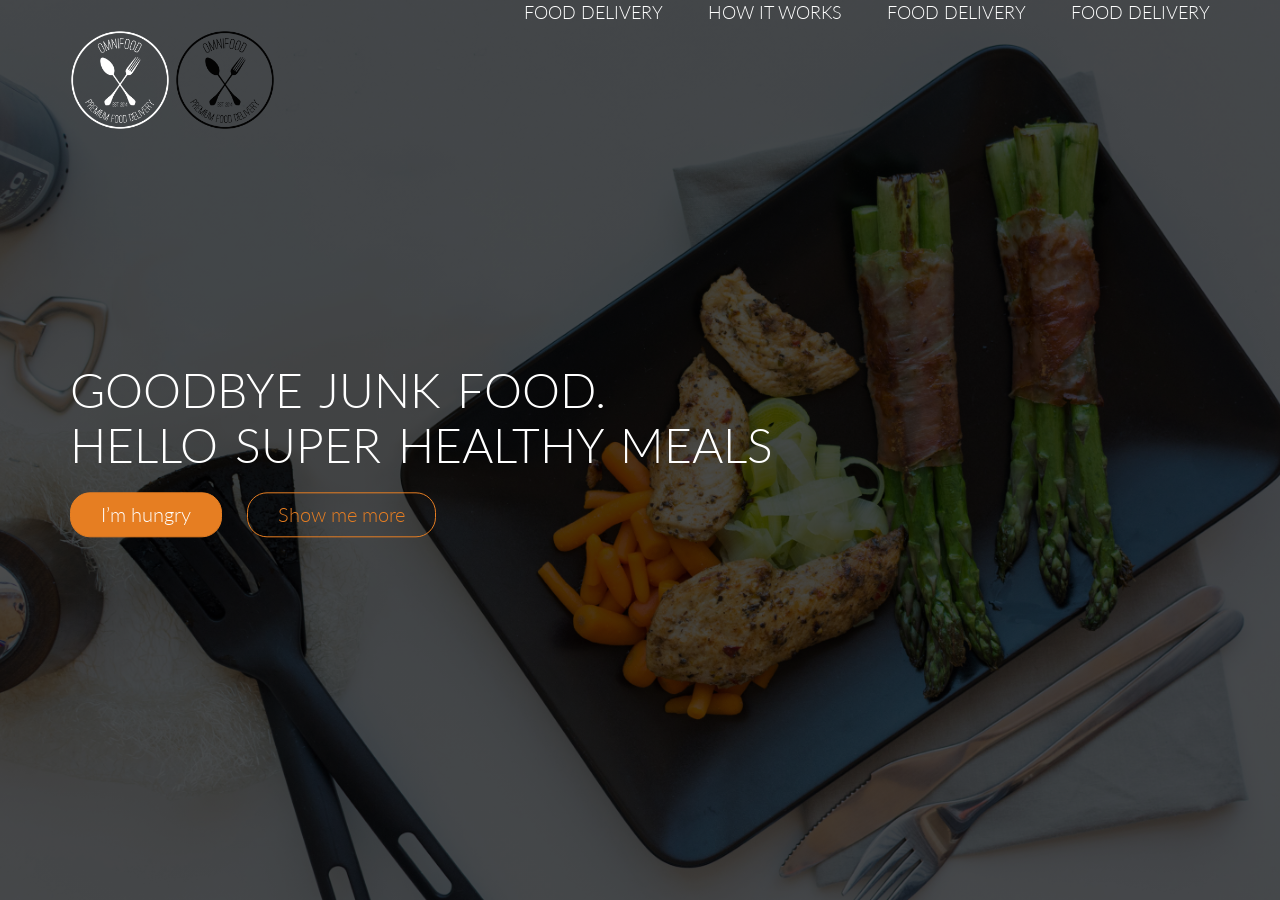
<file: omnifood/index.html>
<!DOCTYPE html>
<html lang="en">

<head>
    <meta charset="UTF-8">
    <meta name="viewport" content="width=device-width, initial-scale=1.0">
    <meta http-equiv="X-UA-Compatible" content="ie=edge">
    <title>Omnifood</title>
    <link rel="icon" type="image/gif" href="resources/img/healthyfood.png">
    <link rel="stylesheet" type="text/css" href="vendors/css/normalize.css">
    <link rel="stylesheet" type="text/css" href="vendors/css/grid.css">
    <link rel="stylesheet" type="text/css" href="resources/css/style.css">
    <link href="https://fonts.googleapis.com/css?family=Lato:100,300,300i,400" rel="stylesheet">
</head>

<body>
    <header>
        <nav>
            <div class="row">
                <img src="resources/img/logo-white.png" alt="Omnifood logo" class="logo">
                <img src="resources/img/logo.png" alt="Omnifood logo" class="logo">
                <ul class="main-nav">
                    <li><a href="#">Food delivery</a></li>
                    <li><a href="#">How it Works</a></li>
                    <li><a href="#">Food delivery</a></li>
                    <li><a href="#">Food delivery</a></li>
                </ul>

            </div>
        </nav>
        <div class="hero-text-box">
            <h1>Goodbye junk food.<br /> Hello super healthy meals</h1>
            <a class="btn btn-full" href="#">I’m hungry</a>
            <a class="btn btn-ghost" href="#">Show me more</a>
        </div>
    </header>
</body>

</html>
</file>
<file: omnifood/vendors/css/grid.css>
/*  SECTIONS  ============================================================================= */

.section {
	clear: both;
	padding: 0px;
	margin: 0px;
}

/*  GROUPING  ============================================================================= */

.row {
    zoom: 1; /* For IE 6/7 (trigger hasLayout) */
}

.row:before,
.row:after {
    content:"";
    display:table;
}
.row:after {
    clear:both;
}

/*  GRID COLUMN SETUP   ==================================================================== */

.col {
	display: block;
	float:left;
	margin: 1% 0 1% 1.6%;
}

.col:first-child { margin-left: 0; } /* all browsers except IE6 and lower */


/*  REMOVE MARGINS AS ALL GO FULL WIDTH AT 480 PIXELS */

@media only screen and (max-width: 480px) {
	.col { 
		/*margin: 1% 0 1% 0%;*/
        margin: 0;
	}
}


/*  GRID OF TWO   ============================================================================= */


.span-2-of-2 {
	width: 100%;
}

.span-1-of-2 {
	width: 49.2%;
}

/*  GO FULL WIDTH AT LESS THAN 480 PIXELS */

@media only screen and (max-width: 480px) {
	.span-2-of-2 {
		width: 100%; 
	}
	.span-1-of-2 {
		width: 100%; 
	}
}


/*  GRID OF THREE   ============================================================================= */

	
.span-3-of-3 {
	width: 100%; 
}

.span-2-of-3 {
	width: 66.13%; 
}

.span-1-of-3 {
	width: 32.26%; 
}


/*  GO FULL WIDTH AT LESS THAN 480 PIXELS */

@media only screen and (max-width: 480px) {
	.span-3-of-3 {
		width: 100%; 
	}
	.span-2-of-3 {
		width: 100%; 
	}
	.span-1-of-3 {
		width: 100%;
	}
}

/*  GRID OF FOUR   ============================================================================= */

	
.span-4-of-4 {
	width: 100%; 
}

.span-3-of-4 {
	width: 74.6%; 
}

.span-2-of-4 {
	width: 49.2%; 
}

.span-1-of-4 {
	width: 23.8%; 
}


/*  GO FULL WIDTH AT LESS THAN 480 PIXELS */

@media only screen and (max-width: 480px) {
	.span-4-of-4 {
		width: 100%; 
	}
	.span-3-of-4 {
		width: 100%; 
	}
	.span-2-of-4 {
		width: 100%; 
	}
	.span-1-of-4 {
		width: 100%; 
	}
}


/*  GRID OF FIVE   ============================================================================= */

	
.span-5-of-5 {
	width: 100%;
}

.span-4-of-5 {
  	width: 79.68%; 
}

.span-3-of-5 {
  	width: 59.36%; 
}

.span-2-of-5 {
  	width: 39.04%;
}

.span-1-of-5 {
  	width: 18.72%;
}


/*  GO FULL WIDTH AT LESS THAN 480 PIXELS */

@media only screen and (max-width: 480px) {
	.span-5-of-5 {
		width: 100%; 
	}
	.span-4-of-5 {
		width: 100%; 
	}
	.span-3-of-5 {
		width: 100%; 
	}
	.span-2-of-5 {
		width: 100%; 
	}
	.span-1-of-5 {
		width: 100%; 
	}
}


/*  GRID OF SIX   ============================================================================= */


.span-6-of-6 {
	width: 100%;
}

.span-5-of-6 {
  	width: 83.06%;
}

.span-4-of-6 {
  	width: 66.13%;
}

.span-3-of-6 {
  	width: 49.2%;
}

.span-2-of-6 {
  	width: 32.26%;
}

.span-1-of-6 {
  	width: 15.33%;
}


/*  GO FULL WIDTH AT LESS THAN 480 PIXELS */

@media only screen and (max-width: 480px) {
	.span-6-of-6 {
		width: 100%; 
	}
	.span-5-of-6 {
		width: 100%; 
	}
	.span-4-of-6 {
		width: 100%; 
	}
	.span-3-of-6 {
		width: 100%; 
	}
	.span-2-of-6 {
		width: 100%; 
	}
	.span-1-of-6 {
		width: 100%; 
	}
}



/*  GRID OF SEVEN   ============================================================================= */


.span-7-of-7 {
	width: 100%;
}

.span-6-of-7 {
	width: 85.48%;
}

.span-5-of-7 {
  	width: 70.97%;
}

.span-4-of-7 {
  	width: 56.45%;
}

.span-3-of-7 {
  	width: 41.94%;
}

.span-2-of-7 {
  	width: 27.42%;
}

.span-1-of-7 {
  	width: 12.91%;
}


/*  GO FULL WIDTH AT LESS THAN 480 PIXELS */

@media only screen and (max-width: 480px) {
	.span-7-of-7 {
		width: 100%; 
	}
	.span-6-of-7 {
		width: 100%; 
	}
	.span-5-of-7 {
		width: 100%; 
	}
	.span-4-of-7 {
		width: 100%; 
	}
	.span-3-of-7 {
		width: 100%; 
	}
	.span-2-of-7 {
		width: 100%; 
	}
	.span-1-of-7 {
		width: 100%; 
	}
}


/*  GRID OF EIGHT   ============================================================================= */

	
.span-8-of-8 {
	width: 100%;
}

.span-7-of-8 {
	width: 87.3%; 
}

.span-6-of-8 {
	width: 74.6%; 
}

.span-5-of-8 {
	width: 61.9%; 
}

.span-4-of-8 {
	width: 49.2%; 
}

.span-3-of-8 {
	width: 36.5%;
}

.span-2-of-8 {
	width: 23.8%; 
}

.span-1-of-8 {
	width: 11.1%; 
}


/*  GO FULL WIDTH AT LESS THAN 480 PIXELS */

@media only screen and (max-width: 480px) {
	.span-8-of-8 {
		width: 100%; 
	}
	.span-7-of-8 {
		width: 100%; 
	}
	.span-6-of-8 {
		width: 100%; 
	}
	.span-5-of-8 {
		width: 100%; 
	}
	.span-4-of-8 {
		width: 100%; 
	}
	.span-3-of-8 {
		width: 100%; 
	}
	.span-2-of-8 {
		width: 100%; 
	}
	.span-1-of-8 {
		width: 100%; 
	}
}


/*  GRID OF NINE   ============================================================================= */


.span-9-of-9 {
	width: 100%;
}

.span-8-of-9 {
	width: 88.71%;
}

.span-7-of-9 {
	width: 77.42%; 
}

.span-6-of-9 {
	width: 66.13%; 
}

.span-5-of-9 {
	width: 54.84%; 
}

.span-4-of-9 {
	width: 43.55%; 
}

.span-3-of-9 {
	width: 32.26%;
}

.span-2-of-9 {
	width: 20.97%; 
}

.span-1-of-9 {
	width: 9.68%; 
}


/*  GO FULL WIDTH AT LESS THAN 480 PIXELS */

@media only screen and (max-width: 480px) {
	.span-9-of-9 {
		width: 100%; 
	}
	.span-8-of-9 {
		width: 100%; 
	}
	.span-7-of-9 {
		width: 100%; 
	}
	.span-6-of-9 {
		width: 100%; 
	}
	.span-5-of-9 {
		width: 100%; 
	}
	.span-4-of-9 {
		width: 100%; 
	}
	.span-3-of-9 {
		width: 100%; 
	}
	.span-2-of-9 {
		width: 100%; 
	}
	.span-1-of-9 {
		width: 100%; 
	}
}


/*  GRID OF TEN   ============================================================================= */


.span-10-of-10 {
	width: 100%;
}

.span-9-of-10 {
	width: 89.84%;
}

.span-8-of-10 {
	width: 79.68%;
}

.span-7-of-10 {
	width: 69.52%; 
}

.span-6-of-10 {
	width: 59.36%; 
}

.span-5-of-10 {
	width: 49.2%; 
}

.span-4-of-10 {
	width: 39.04%; 
}

.span-3-of-10 {
	width: 28.88%;
}

.span-2-of-10 {
	width: 18.72%; 
}

.span-1-of-10 {
	width: 8.56%; 
}


/*  GO FULL WIDTH AT LESS THAN 480 PIXELS */

@media only screen and (max-width: 480px) {
	.span-10-of-10 {
		width: 100%; 
	}
	.span-9-of-10 {
		width: 100%; 
	}
	.span-8-of-10 {
		width: 100%; 
	}
	.span-7-of-10 {
		width: 100%; 
	}
	.span-6-of-10 {
		width: 100%; 
	}
	.span-5-of-10 {
		width: 100%; 
	}
	.span-4-of-10 {
		width: 100%; 
	}
	.span-3-of-10 {
		width: 100%; 
	}
	.span-2-of-10 {
		width: 100%; 
	}
	.span-1-of-10 {
		width: 100%; 
	}
}


/*  GRID OF ELEVEN   ============================================================================= */

.span-11-of-11 {
	width: 100%;
}

.span-10-of-11 {
	width: 90.76%;
}

.span-9-of-11 {
	width: 81.52%;
}

.span-8-of-11 {
	width: 72.29%;
}

.span-7-of-11 {
	width: 63.05%; 
}

.span-6-of-11 {
	width: 53.81%; 
}

.span-5-of-11 {
	width: 44.58%; 
}

.span-4-of-11 {
	width: 35.34%; 
}

.span-3-of-11 {
	width: 26.1%;
}

.span-2-of-11 {
	width: 16.87%; 
}

.span-1-of-11 {
	width: 7.63%; 
}


/*  GO FULL WIDTH AT LESS THAN 480 PIXELS */

@media only screen and (max-width: 480px) {
	.span-11-of-11 {
		width: 100%; 
	}
	.span-10-of-11 {
		width: 100%; 
	}
	.span-9-of-11 {
		width: 100%; 
	}
	.span-8-of-11 {
		width: 100%; 
	}
	.span-7-of-11 {
		width: 100%; 
	}
	.span-6-of-11 {
		width: 100%; 
	}
	.span-5-of-11 {
		width: 100%; 
	}
	.span-4-of-11 {
		width: 100%; 
	}
	.span-3-of-11 {
		width: 100%; 
	}
	.span-2-of-11 {
		width: 100%; 
	}
	.span-1-of-11 {
		width: 100%; 
	}
}


/*  GRID OF TWELVE   ============================================================================= */

.span-12-of-12 {
	width: 100%;
}

.span-11-of-12 {
	width: 91.53%;
}

.span-10-of-12 {
	width: 83.06%;
}

.span-9-of-12 {
	width: 74.6%;
}

.span-8-of-12 {
	width: 66.13%;
}

.span-7-of-12 {
	width: 57.66%; 
}

.span-6-of-12 {
	width: 49.2%; 
}

.span-5-of-12 {
	width: 40.73%; 
}

.span-4-of-12 {
	width: 32.26%; 
}

.span-3-of-12 {
	width: 23.8%;
}

.span-2-of-12 {
	width: 15.33%; 
}

.span-1-of-12 {
	width: 6.86%; 
}


/*  GO FULL WIDTH AT LESS THAN 480 PIXELS */

@media only screen and (max-width: 480px) {
	.span-12-of-12 {
		width: 100%; 
	}
	.span-11-of-12 {
		width: 100%; 
	}
	.span-10-of-12 {
		width: 100%; 
	}
	.span-9-of-12 {
		width: 100%; 
	}
	.span-8-of-12 {
		width: 100%; 
	}
	.span-7-of-12 {
		width: 100%; 
	}
	.span-6-of-12 {
		width: 100%; 
	}
	.span-5-of-12 {
		width: 100%; 
	}
	.span-4-of-12 {
		width: 100%; 
	}
	.span-3-of-12 {
		width: 100%; 
	}
	.span-2-of-12 {
		width: 100%; 
	}
	.span-1-of-12 {
		width: 100%; 
	}
}
</file>
<file: omnifood/resources/css/style.css>
/*--------------------------------------------*/
/* BASIC SETUP */
/*--------------------------------------------*/

* {
    margin: 0;
    padding: 0;
    box-sizing: border-box;
}

html {
    background-color: white;
    color: #555;
    font-family: 'Lato', Arial, sans-serif, Helvetica;
    font-weight: 300;
    font-size: 20px;
    text-rendering: optimizeLegibility;
}

/*--------------------------------------------*/
/* HEADER */
/*--------------------------------------------*/

header {
    background-image: linear-gradient(rgba(0, 0, 0, 0.7), rgba(0, 0, 0, 0.7)), url(img/hero.jpg);
    background-size: cover;
    background-position: center;
    height: 100vh;
}

.hero-text-box {
    position: absolute;
    width: 1140px;
    top: 50%;
    left: 50%;
    transform: translate(-50%, -50%);
}

.logo {
    margin-top: 30px;
    height: 100px;
    width: auto;
}

/*--------------------------------------------*/
/* HEADING */
/*--------------------------------------------*/

h1 {
    margin-top: 0;
    margin-bottom: 20px;
    color: #fff;
    font-size: 240%;
    font-weight: 300;
    text-transform: uppercase;
    border-spacing: 1px;
    word-spacing: 4px;
}

.main-nav {
    float: right;
    list-style: none;
}

.main-nav li {
    display: inline-block;
    margin-left: 40px;

}

.main-nav li a:link,
.main-nav li a:visited {
    color: white;
    text-decoration: none;
    text-transform: uppercase;
    font-size: 90%;
    border-bottom: 2px solid transparent;
    transition: border-bottom 0.2s;
    padding: 8px 0;
}

.main-nav li a:hover {
    border-bottom: 2px solid #e67e22;
}

.main-nav li a:active {
    border-bottom: 2px solid #a15512;
}

/*--------------------------------------------*/
/* REUSABLE COMPONENT */
/*--------------------------------------------*/

.row {
    max-width: 1140px;
    margin: 0 auto;
}

/*--------------------------------------------*/
/* BUTTON */
/*--------------------------------------------*/

.btn:link,
.btn:visited {
    display: inline-block;
    padding: 10px 30px;
    font-weight: 300;
    text-decoration: none;
    margin-right: 20px;
    border-radius: 20px;
    border: 1px #e67e22 solid;
    transition: background-color 1s;
}

.btn:hover,
.btn:active {
    background-color: #cf6d17;
    transition: 0.5s background-color;
}

.btn-full:link,
.btn-full:visited {
    background-color: #e67e22;
    color: #fff;
}

.btn-full:hover {
    background-color: #cf6d17;
    transition: 0.5s background-color;
}

.btn-full:active {
    background-color: #a15512;
}

.btn-ghost:link,
.btn-ghost:visited {
    border-width: 1px;
    border-style: solid;
    border-color: #e67e22;
    background-color: transparent;
    color: #e67e22;
}

.btn-ghost:hover {
    background-color: #cf6d17;
    transition: 0.5s background-color;
    color: #fff;
}

.btn-ghost:active {
    background-color: #a15512;
}
</file>
